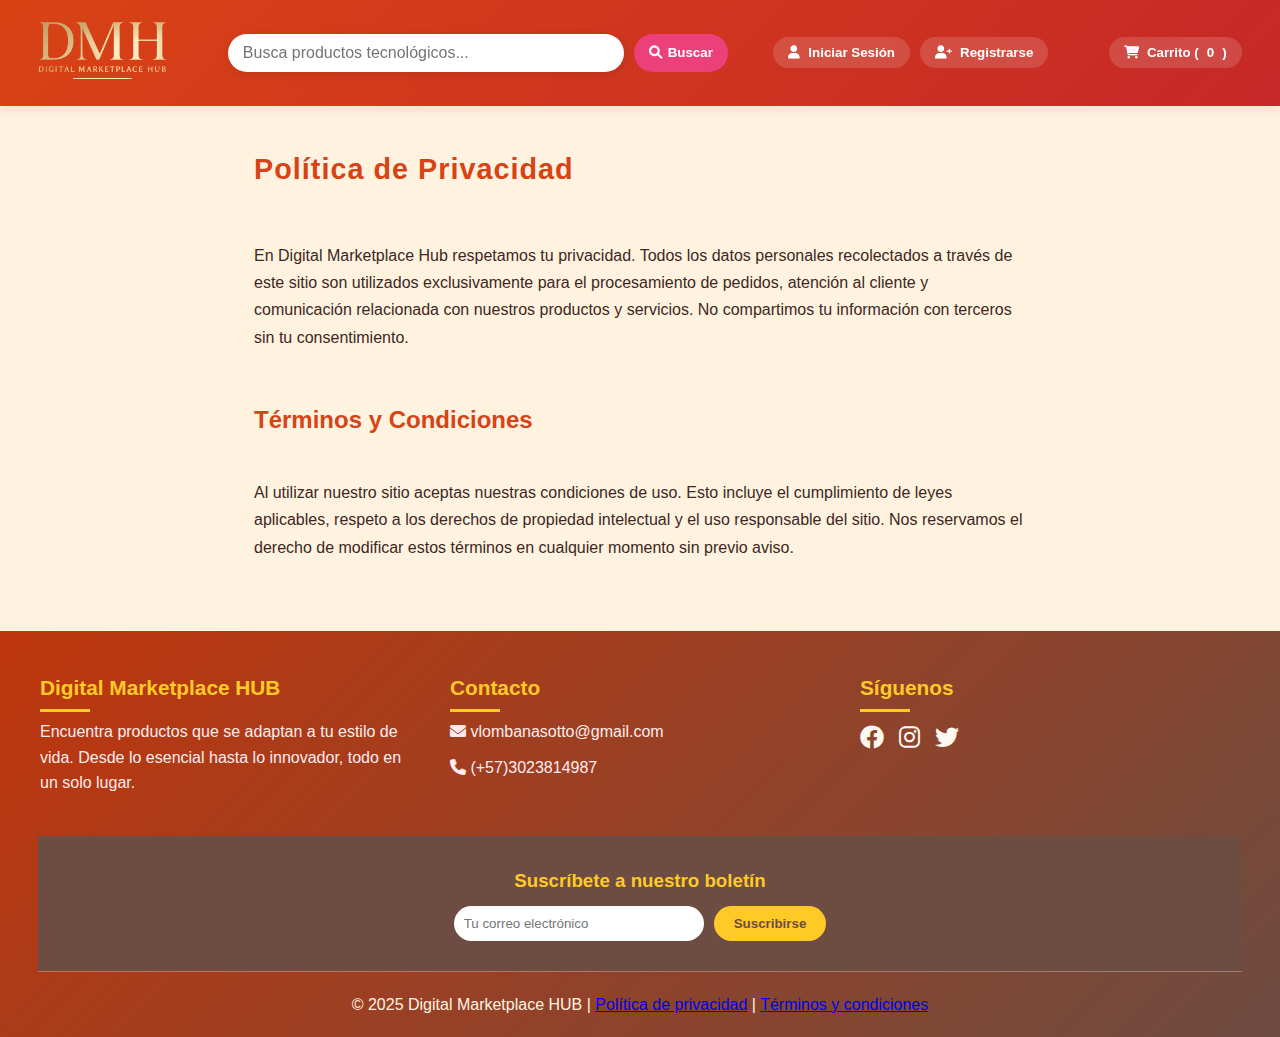
<file: politica.html>
<!DOCTYPE html>
<html lang="es">
<head>
    <meta charset="UTF-8">
    <meta name="viewport" content="width=device-width, initial-scale=1.0">
    <title>Política de Privacidad | Términos y Condiciones</title>
    <link rel="stylesheet" href="styles.css">
    <link rel="stylesheet" href="https://cdnjs.cloudflare.com/ajax/libs/font-awesome/6.0.0-beta3/css/all.min.css">
</head>
<body style="background-color: var(--color-fondo); color: var(--color-texto);">
    
    <!-- NAV igual que en index.html -->
    <header style="background: linear-gradient(135deg, var(--color-primario), #c62828); color: white;">
        <div class="logo-container">
    <a href="index.html">
        <img src="imagenes/logo.png" alt="Digital Marketplace Hub" style="height: 60px; object-fit: contain;">
    </a>
        </div>
        <div class="search-container">
            <input type="text" id="searchInput" placeholder="Busca productos tecnológicos...">
            <button onclick="buscarProductos()"><i class="fas fa-search"></i> Buscar</button>
        </div>
        <div class="usuario-container">
            <button id="btn-login" onclick="mostrarLoginModal()"><i class="fas fa-user"></i> Iniciar Sesión</button>
            <button id="btn-registro" onclick="mostrarRegistroModal()"><i class="fas fa-user-plus"></i> Registrarse</button>
            <button id="btn-logout" onclick="cerrarSesion()" style="display: none;"><i class="fas fa-sign-out-alt"></i> Cerrar Sesión</button>
        </div>
        <button id="cart-icon" onclick="mostrarCarrito()">
            <i class="fas fa-shopping-cart"></i> Carrito (<span id="cart-count">0</span>)
        </button>
    </header>

    <!-- CONTENIDO DE LA PÁGINA -->
    <main style="padding: 40px 5%; max-width: 900px; margin: 0 auto;">
        <h1 style="color: var(--color-primario); margin-bottom: 30px;">Política de Privacidad</h1>
        <p style="line-height: 1.7; margin-bottom: 30px;">
            En Digital Marketplace Hub respetamos tu privacidad. Todos los datos personales recolectados a través de este sitio son utilizados exclusivamente para el procesamiento de pedidos, atención al cliente y comunicación relacionada con nuestros productos y servicios. No compartimos tu información con terceros sin tu consentimiento.
        </p>

        <h2 style="color: var(--color-primario); margin-bottom: 20px;">Términos y Condiciones</h2>
        <p style="line-height: 1.7;">
            Al utilizar nuestro sitio aceptas nuestras condiciones de uso. Esto incluye el cumplimiento de leyes aplicables, respeto a los derechos de propiedad intelectual y el uso responsable del sitio. Nos reservamos el derecho de modificar estos términos en cualquier momento sin previo aviso.
        </p>
    </main>

    <!-- FOOTER igual al de index.html -->
    <footer>
        <div class="footer-content">
            <div class="footer-section">
                <h3>Digital Marketplace HUB</h3>
                <p>Encuentra productos que se adaptan a tu estilo de vida. Desde lo esencial hasta lo innovador, todo en un solo lugar.</p>
            </div>
            <div class="footer-section">
                <h3>Contacto</h3>
                <p><i class="fas fa-envelope"></i> vlombanasotto@gmail.com</p>
                <p><i class="fas fa-phone"></i>  (+57)3023814987</p>
            </div>
            <div class="footer-section">
                <h3>Síguenos</h3>
                <div class="social-icons">
                    <a href="https://www.facebook.com" target="_blank" rel="noopener noreferrer"><i class="fab fa-facebook"></i></a>
                    <a href="https://www.instagram.com" target="_blank" rel="noopener noreferrer"><i class="fab fa-instagram"></i></a>
                    <a href="https://www.twitter.com" target="_blank" rel="noopener noreferrer"><i class="fab fa-twitter"></i></a>
                </div>
            </div>
        </div>
        <section style="text-align: center; background-color: #6d4c41; padding: 30px;">
            <h3 style="color: #ffca28; margin-bottom: 10px;">Suscríbete a nuestro boletín</h3>
            <form style="display: flex; justify-content: center; gap: 10px; flex-wrap: wrap;">
                <input type="email" placeholder="Tu correo electrónico" required style="padding: 10px; border-radius: 30px; border: none; min-width: 250px;">
                <button type="submit" style="padding: 10px 20px; border-radius: 30px; border: none; background-color: #ffca28; color: #6d4c41; font-weight: bold; cursor: pointer;">Suscribirse</button>
            </form>
        </section>
        <div class="footer-bottom">
            <p>&copy; 2025 Digital Marketplace HUB | <a href="#">Política de privacidad</a> | <a href="#">Términos y condiciones</a></p>
        </div>
    </footer>

    <script src="script.js"></script>
</body>
</html>
</file>
<file: styles.css>
:root {
    --color-primario: #d84315;        /* Naranja fuerte (mejor visibilidad que coral claro) */
    --color-secundario: #ec407a;      /* Rosa fuerte y legible */
    --color-acento: #ffca28;          /* Amarillo brillante */
    --color-fondo: #fff3e0;           /* Fondo cálido claro, pero no blanco total */
    --color-texto: #3e2723;           /* Marrón muy oscuro (casi negro) */
    --color-texto-claro: #5d4037;     /* Marrón medio */
    --sombra-suave: 0 4px 12px rgba(0,0,0,0.08);
    --sombra-elevada: 0 10px 25px rgba(0,0,0,0.15);
    --radio-borde: 12px;
    --transicion: all 0.3s ease;
}

* {
    margin: 0;
    padding: 0;
    box-sizing: border-box;
}

body {
    font-family: 'Segoe UI', Tahoma, Geneva, Verdana, sans-serif;
    background-color: var(--color-fondo);
    color: var(--color-texto);
    line-height: 1.6;
    overflow-x: hidden; /* Previene desplazamiento horizontal */
    width: 100%;
}

/* HEADER */
header {
    background: linear-gradient(135deg, var(--color-primario), #2d3e87);
    color: white;
    padding: 1.2rem 3%; /* Reducido de 5% a 3% */
    display: flex;
    justify-content: space-between;
    align-items: center;
    flex-wrap: wrap; /* Permite que los elementos se envuelvan en pantallas pequeñas */
    box-shadow: var(--sombra-suave);
    position: sticky;
    top: 0;
    z-index: 100;
    width: 100%;
}

.logo-container {
    display: flex;
    align-items: center;
    gap: 10px;
    margin-right: 15px; /* <-- esto es lo nuevo */
}
.logo-icon {
    font-size: 1.8rem; /* Ligeramente reducido */
}

h1 {
    font-size: 1.8rem; /* Ligeramente reducido */
    font-weight: 600;
    letter-spacing: 1px;
}

.search-container {
    display: flex;
    gap: 10px;
    flex: 0 1 500px;
    width: 100%; /* Asegura que ocupe todo el espacio disponible en móviles */
}

#searchInput {
    padding: 10px 15px; /* Ligeramente reducido */
    width: 100%;
    border: none;
    border-radius: 30px;
    outline: none;
    font-size: 1rem;
    box-shadow: 0 2px 8px rgba(0,0,0,0.1);
}

.search-container button {
    background-color: var(--color-secundario);
    color: white;
    border: none;
    padding: 0 15px; /* Reducido de 20px a 15px */
    border-radius: 30px;
    cursor: pointer;
    transition: var(--transicion);
    display: flex;
    align-items: center;
    gap: 6px; /* Reducido de 8px a 6px */
    font-weight: 600;
    white-space: nowrap; /* Evita que el texto se rompa */
}

.search-container button:hover {
    background-color: #27ae60;
    transform: translateY(-2px);
}

#cart-icon {
    background: rgba(255,255,255,0.15);
    border: none;
    color: white;
    padding: 8px 15px; /* Reducido de 10px 18px a 8px 15px */
    border-radius: 30px;
    display: flex;
    align-items: center;
    gap: 8px;
    cursor: pointer;
    transition: var(--transicion);
    font-weight: 600;
    white-space: nowrap; /* Evita que el texto se rompa */
}

#cart-icon:hover {
    background-color: rgba(255,255,255,0.25);
    transform: translateY(-2px);
}

/* BANNER */
.banner {
    background: linear-gradient(rgba(0,0,0,0.5), rgba(0,0,0,0.5)), url('/api/placeholder/1600/400?text=Tech+Store+Banner');
    background-size: cover;
    background-position: center;
    color: white;
    text-align: center;
    padding: 60px 20px; /* Reducido de 80px a 60px */
    margin-bottom: 30px; /* Reducido de 40px a 30px */
    width: 100%;
}

.banner-content {
    max-width: 800px;
    margin: 0 auto;
}

.banner h2 {
    font-size: 2.4rem; /* Reducido de 2.8rem a 2.4rem */
    margin-bottom: 15px;
    text-shadow: 2px 2px 4px rgba(0,0,0,0.5);
}

.banner p {
    font-size: 1.2rem;
    margin-bottom: 30px;
    text-shadow: 1px 1px 2px rgba(0,0,0,0.5);
}

/* LAYOUT PRINCIPAL */
main {
    display: flex;
    padding: 0 3%; /* Reducido de 20px a 3% */
    max-width: 100%; /* Asegura que no exceda el ancho de la pantalla */
    margin: 0 auto;
    gap: 20px;
    flex-wrap: wrap; /* Permite que los elementos se envuelvan en pantallas pequeñas */
}

/* FILTROS */
.filtros-sidebar {
    width: 250px;
    padding: 15px;
    background-color: #f8f9fa;
    border-radius: var(--radio-borde);
    box-shadow: var(--sombra-suave);
    margin-right: 20px;
    margin-bottom: 20px; /* Añadir margen inferior para cuando se envuelve */
    flex-shrink: 0; /* Evita que se comprima demasiado */
}

.filtros-container {
    display: flex;
    flex-direction: column;
    gap: 15px;
}

.filtros-container h3 {
    margin: 0 0 15px 0;
    border-bottom: 2px solid var(--color-primario);
    padding-bottom: 10px;
    color: #333;
    font-size: 1.2rem;
    display: flex;
    align-items: center;
}

.filtros-container h3 i {
    margin-right: 8px;
    color: var(--color-primario);
}

/* Grupos de filtros */
.filtro-grupo {
    display: flex;
    flex-direction: column;
    gap: 5px;
}

.filtro-grupo label {
    font-weight: 600;
    color: #555;
    font-size: 0.9rem;
}

.filtro-grupo select {
    padding: 8px 10px;
    border: 1px solid #ddd;
    border-radius: 4px;
    background-color: white;
    font-size: 0.9rem;
    cursor: pointer;
    transition: border-color 0.3s;
    width: 100%; /* Asegura que ocupe todo el ancho disponible */
}

.filtro-grupo select:hover,
.filtro-grupo select:focus {
    border-color: var(--color-primario);
    outline: none;
}

/* Botones de filtros */
.filtros-botones {
    display: flex;
    gap: 10px;
    margin-top: 10px;
}

.btn-filtrar,
.btn-limpiar {
    padding: 8px 12px; /* Ligeramente reducido */
    border: none;
    border-radius: 4px;
    cursor: pointer;
    font-weight: 600;
    font-size: 0.9rem;
    display: flex;
    align-items: center;
    justify-content: center;
    transition: all 0.3s;
}

.btn-filtrar {
    background-color: var(--color-primario);
    color: white;
    flex: 2;
}

.btn-filtrar:hover {
    background-color: #3a56c5;
}

.btn-limpiar {
    background-color: #e74c3c;
    color: white;
    flex: 1;
}

.btn-limpiar:hover {
    background-color: #c0392b;
}

.btn-filtrar i,
.btn-limpiar i {
    margin-right: 5px;
}

/* PRODUCTOS */
.productos-grid {
    display: grid;
    grid-template-columns: repeat(auto-fill, minmax(250px, 1fr)); /* Reducido de 280px a 250px */
    gap: 20px;
    flex: 1;
    min-width: 0; /* Evita que los elementos se desborden */
    padding-bottom: 40px;
}

.producto {
    background-color: white;
    border-radius: var(--radio-borde);
    overflow: hidden;
    box-shadow: var(--sombra-suave);
    transition: var(--transicion);
    display: flex;
    flex-direction: column;
    height: 100%;
}

.producto:hover {
    transform: translateY(-5px); /* Reducido de -8px a -5px */
    box-shadow: var(--sombra-elevada);
}

.producto img {
    width: 100%;
    height: 200px; /* Reducido de 220px a 200px */
    object-fit: cover;
    transition: var(--transicion);
}

.producto:hover img {
    transform: scale(1.05);
}

.producto-contenido {
    padding: 15px; /* Reducido de 20px a 15px */
    text-align: center;
    display: flex;
    flex-direction: column;
    flex-grow: 1;
    justify-content: space-between;
}

.producto h3 {
    color: var(--color-primario);
    margin-bottom: 10px;
    font-size: 1.2rem; /* Reducido de 1.3rem a 1.2rem */
}

.producto p {
    color: var(--color-texto-claro);
    margin-bottom: 15px; /* Reducido de 20px a 15px */
    flex-grow: 1;
}

.producto button {
    background-color: var(--color-secundario);
    color: white;
    border: none;
    padding: 10px 18px; /* Reducido de 12px 20px a 10px 18px */
    border-radius: 30px;
    cursor: pointer;
    transition: var(--transicion);
    font-weight: 600;
}

.producto button:hover {
    background-color: #27ae60;
    transform: scale(1.05);
}

/* MODAL */
.modal {
    display: none;
    position: fixed;
    z-index: 1000;
    left: 0;
    top: 0;
    width: 100%;
    height: 100%;
    overflow: auto;
    background-color: rgba(0,0,0,0.6);
    backdrop-filter: blur(5px);
}

.modal-contenido {
    background-color: white;
    margin: 10% auto;
    padding: 25px; /* Reducido de 30px a 25px */
    border-radius: var(--radio-borde);
    width: 90%;
    max-width: 600px;
    box-shadow: var(--sombra-elevada);
    position: relative;
    animation: modalFadeIn 0.3s ease;
}

.modal-recibo-contenido {
    background-color: white;
    margin: 5% auto;
    padding: 25px; /* Reducido de 30px a 25px */
    border-radius: var(--radio-borde);
    width: 90%;
    max-width: 800px;
    box-shadow: var(--sombra-elevada);
    position: relative;
    animation: modalFadeIn 0.3s ease;
}

@keyframes modalFadeIn {
    from {opacity: 0; transform: translateY(-20px);}
    to {opacity: 1; transform: translateY(0);}
}

.cerrar {
    position: absolute;
    top: 15px;
    right: 20px;
    color: #aaa;
    font-size: 28px;
    font-weight: bold;
    cursor: pointer;
    transition: var(--transicion);
}

.cerrar:hover {
    color: var(--color-primario);
}

.carrito-item {
    display: flex;
    justify-content: space-between;
    align-items: center;
    padding: 15px 0;
    border-bottom: 1px solid #ecf0f1;
    flex-wrap: wrap; /* Permite que se envuelva en pantallas pequeñas */
}

.carrito-item:last-child {
    border-bottom: none;
}

.carrito-item button {
    background-color: #e74c3c;
    color: white;
    border: none;
    padding: 6px 10px; /* Reducido de 8px 12px a 6px 10px */
    border-radius: 20px;
    cursor: pointer;
    transition: var(--transicion);
}

.carrito-item button:hover {
    background-color: #c0392b;
}

#total-carrito {
    text-align: right;
    font-size: 1.2rem;
    font-weight: bold;
    margin: 20px 0;
    padding-top: 15px;
    border-top: 2px solid #ecf0f1;
}

.modal-contenido > button {
    background-color: var(--color-primario);
    color: white;
    border: none;
    padding: 10px 20px; /* Reducido de 12px 24px a 10px 20px */
    border-radius: 30px;
    cursor: pointer;
    transition: var(--transicion);
    font-weight: 600;
    display: block;
    margin: 0 auto;
    display: flex;
    align-items: center;
    gap: 8px;
    justify-content: center;
}

.modal-contenido > button:hover {
    background-color: #3a56c5;
    transform: translateY(-2px);
}

/* RECIBO */
#contenido-recibo {
    background-color: white;
    padding: 20px; /* Reducido de 30px a 20px */
    border: 1px solid #ecf0f1;
    border-radius: var(--radio-borde);
    margin-bottom: 20px;
}

#pdf-preview {
    width: 100%;
    height: 450px; /* Reducido de 500px a 450px */
    margin-top: 20px;
}

.acciones-recibo {
    display: flex;
    justify-content: center;
    gap: 15px; /* Reducido de 20px a 15px */
    margin-top: 20px; /* Reducido de 25px a 20px */
    flex-wrap: wrap; /* Permite que se envuelva en pantallas pequeñas */
}

.acciones-recibo button {
    padding: 10px 20px; /* Reducido de 12px 24px a 10px 20px */
    border: none;
    border-radius: 30px;
    cursor: pointer;
    transition: var(--transicion);
    font-weight: 600;
    display: flex;
    align-items: center;
    gap: 8px;
    margin: 5px; /* Añadido para cuando se envuelva */
}

.btn-descargar {
    background-color: var(--color-primario);
    color: white;
}

.btn-descargar:hover {
    background-color: #3a56c5;
    transform: translateY(-2px);
}

.btn-imprimir {
    background-color: var(--color-secundario);
    color: white;
}

.btn-imprimir:hover {
    background-color: #27ae60;
    transform: translateY(-2px);
}

/* FOOTER */
footer {
    background: linear-gradient(135deg, #bf360c, #6d4c41); /* Degradado cálido y suave */
    color: #fff8f0;
    padding: 40px 3% 20px;
    margin-top: 30px;
    width: 100%;
}

.footer-content {
    display: grid;
    grid-template-columns: repeat(auto-fit, minmax(180px, 1fr));
    gap: 30px;
    max-width: 1200px;
    margin: 0 auto 30px;
}

.footer-section h3 {
    font-size: 1.3rem;
    margin-bottom: 15px;
    position: relative;
    color: var(--color-acento); /* Acento dorado */
}

.footer-section h3:after {
    content: '';
    position: absolute;
    left: 0;
    bottom: -8px;
    height: 3px;
    width: 50px;
    background-color: var(--color-acento);
}

.footer-section p {
    margin-bottom: 10px;
    color: #ffebee; /* Texto cálido suave */
}

.social-icons {
    display: flex;
    gap: 15px;
    font-size: 1.5rem;
    color: #fff8f0;
}

.social-icons a {
    color: inherit;         /* Mantiene el color blanco o el que esté definido */
    text-decoration: none;  /* Elimina el subrayado */
    transition: var(--transicion);
}

.social-icons a:hover {
    color: var(--color-acento); /* Color dorado al pasar el mouse */
    transform: translateY(-3px);
}


.footer-bottom {
    text-align: center;
    padding-top: 20px;
    border-top: 1px solid rgba(255, 235, 238, 0.3); /* Línea sutil */
    color: #fff3e0;
}


/* Mensaje cuando no hay resultados */
.sin-resultados {
    grid-column: 1 / -1;
    text-align: center;
    padding: 30px;
    background-color: #f8f9fa;
    border-radius: 8px;
    color: #555;
    font-size: 1.1rem;
}

/* Estilos para notificaciones flotantes */
.notificacion-flotante {
    position: fixed;
    bottom: 20px;
    right: 20px;
    background-color: #4CAF50;
    color: white;
    padding: 15px 20px;
    border-radius: 5px;
    box-shadow: 0 3px 10px rgba(0,0,0,0.2);
    display: flex;
    align-items: center;
    gap: 10px;
    transform: translateY(100px);
    opacity: 0;
    transition: all 0.3s ease;
    z-index: 1000;
}

.notificacion-flotante.mostrar {
    transform: translateY(0);
    opacity: 1;
}

.notificacion-flotante i {
    font-size: 1.2rem;
}

/* RESPONSIVE DESIGN MEJORADO */
@media (max-width: 992px) {
    .productos-grid {
        grid-template-columns: repeat(auto-fill, minmax(220px, 1fr)); /* Reducido de 250px a 220px */
    }
}

@media (max-width: 768px) {
    header {
        flex-direction: column;
        padding: 15px 4%;
    }
    
    .logo-container {
        width: 100%;
        justify-content: center;
        margin-bottom: 15px;
    }
    
    .search-container {
        order: 2;
        width: 100%;
        margin-bottom: 15px;
    }
    
    #cart-icon {
        order: 3;
        align-self: center;
    }
    
    main {
        flex-direction: column;
        padding: 0 4%;
    }
    
    .filtros-sidebar {
        width: 100%;
        margin-right: 0;
    }
    
    .productos-grid {
        grid-template-columns: repeat(auto-fill, minmax(200px, 1fr)); /* Reducido más para móviles */
    }
    
    .banner {
        padding: 40px 15px; /* Reducido para móviles */
    }
    
    .banner h2 {
        font-size: 1.8rem; /* Reducido para móviles */
    }
    
    .banner p {
        font-size: 1.1rem; /* Reducido para móviles */
    }
}

@media (max-width: 576px) {
    header {
        padding: 12px 3%;
    }
    
    h1 {
        font-size: 1.6rem; /* Reducido aún más para móviles pequeños */
    }
    
    .search-container {
        flex-direction: column;
        gap: 10px;
    }
    
    .search-container button {
        width: 100%;
        justify-content: center;
    }
    
    .productos-grid {
        grid-template-columns: 1fr; /* Una sola columna en móviles pequeños */
    }
    
    .footer-content {
        gap: 25px;
    }
    
    .modal-contenido, .modal-recibo-contenido {
        padding: 15px;
        margin-top: 10%;
    }
    
    .producto img {
        height: 180px; /* Reducido aún más para móviles pequeños */
    }
    
    .acciones-recibo {
        flex-direction: column;
    }
    
    .acciones-recibo button {
        width: 100%;
        justify-content: center;
    }
    
    .carrito-item {
        flex-direction: column;
        align-items: flex-start;
        gap: 10px;
    }
    
    .carrito-item button {
        margin-top: 10px;
        align-self: flex-end;
    }
}/* Estilos para elementos de usuario */

/* Contenedor de usuario en el header */
.usuario-container {
    display: flex;
    align-items: center;
    gap: 10px;
    margin-right: 15px;
}

#nombre-usuario {
    color: white;
    font-weight: 600;
    margin-right: 10px;
}

/* Botones de login y registro */
#btn-login, #btn-registro, #btn-logout {
    background: rgba(255,255,255,0.15);
    border: none;
    color: white;
    padding: 8px 15px;
    border-radius: 30px;
    display: flex;
    align-items: center;
    gap: 8px;
    cursor: pointer;
    transition: var(--transicion);
    font-weight: 600;
    white-space: nowrap;
}

#btn-login:hover, #btn-registro:hover, #btn-logout:hover {
    background-color: rgba(255,255,255,0.25);
    transform: translateY(-2px);
}

/* Estilos para formularios en los modales */
#form-login, #form-registro, #form-pago {
    display: flex;
    flex-direction: column;
    gap: 15px;
}

.form-grupo {
    display: flex;
    flex-direction: column;
    gap: 5px;
}

.form-grupo label {
    font-weight: 600;
    color: var(--color-texto);
    font-size: 0.95rem;
}

.form-grupo input {
    padding: 10px 12px;
    border: 1px solid #ddd;
    border-radius: 6px;
    font-size: 1rem;
    transition: border-color 0.3s;
}

.form-grupo input:focus {
    border-color: var(--color-primario);
    outline: none;
    box-shadow: 0 0 0 2px rgba(74, 108, 247, 0.2);
}

.form-row {
    display: flex;
    gap: 15px;
}

.form-row .form-grupo {
    flex: 1;
}

/* Botones de formulario */
#form-login button, #form-registro button, #form-pago button {
    background-color: var(--color-primario);
    color: white;
    border: none;
    padding: 12px 20px;
    border-radius: 30px;
    cursor: pointer;
    transition: var(--transicion);
    font-weight: 600;
    margin-top: 10px;
    font-size: 1rem;
}

#form-login button:hover, #form-registro button:hover, #form-pago button:hover {
    background-color: #3a56c5;
    transform: translateY(-2px);
}

/* Estilos para enlaces dentro de los modales */
.texto-registro {
    margin-top: 15px;
    text-align: center;
    font-size: 0.95rem;
    color: var(--color-texto-claro);
}

.texto-registro a {
    color: var(--color-primario);
    text-decoration: none;
    font-weight: 600;
    transition: var(--transicion);
}

.texto-registro a:hover {
    color: #3a56c5;
    text-decoration: underline;
}

/* Títulos de sección en formularios */
#form-pago h3 {
    font-size: 1.2rem;
    color: var(--color-texto);
    margin-top: 10px;
    margin-bottom: 5px;
    border-bottom: 1px solid #ecf0f1;
    padding-bottom: 8px;
}

/* Responsive para formularios */
@media (max-width: 768px) {
    .form-row {
        flex-direction: column;
        gap: 10px;
    }
    
    .form-grupo input {
        padding: 8px 10px;
        font-size: 0.95rem;
    }
    
    .usuario-container {
        width: 100%;
        justify-content: center;
        flex-wrap: wrap;
        margin-bottom: 15px;
        order: 1;
    }
}

@media (max-width: 576px) {
    #btn-login, #btn-registro, #btn-logout {
        padding: 6px 12px;
        font-size: 0.9rem;
    }
    
    #nombre-usuario {
        font-size: 0.9rem;
    }
    
    .form-grupo label {
        font-size: 0.9rem;
    }
}
/* ======= Sección: Sobre la tienda ======= */
.info-tienda {
    padding: 40px 3%;
    background-color: var(--color-fondo);
    text-align: center;
}

.info-tienda h2 {
    color: var(--color-primario);
    margin-bottom: 20px;
}

.info-tienda p {
    max-width: 800px;
    margin: 0 auto;
    font-size: 1.1rem;
    color: var(--color-texto-claro);
}

/* ======= Sección: Testimonios ======= */
.testimonios {
    padding: 50px 3%;
    background-color: #fbe9e7;
}

.testimonios h2 {
    text-align: center;
    color: #bf360c;
    margin-bottom: 30px;
}

.testimonios .testimonial-list {
    display: flex;
    flex-wrap: wrap;
    gap: 30px;
    justify-content: center;
}

.testimonios .testimonial {
    background: white;
    padding: 20px;
    border-radius: var(--radio-borde);
    box-shadow: var(--sombra-suave);
    max-width: 300px;
    text-align: left;
}

/* ======= Sección: Preguntas Frecuentes ======= */
.faq {
    padding: 50px 3%;
    background-color: white;
}

.faq h2 {
    text-align: center;
    color: var(--color-texto-claro);
    margin-bottom: 30px;
}

.faq h4 {
    color: var(--color-primario);
    margin-top: 20px;
}

.faq p {
    margin-bottom: 10px;
    color: var(--color-texto);
}

/* ======= Sección: Contacto ======= */
.contacto {
    padding: 50px 3%;
    background-color: #f8f9fa;
}

.contacto h2 {
    text-align: center;
    color: var(--color-primario);
    margin-bottom: 30px;
}

.contacto form {
    max-width: 600px;
    margin: 0 auto;
    display: flex;
    flex-direction: column;
    gap: 15px;
}

.contacto input,
.contacto textarea {
    padding: 10px;
    border-radius: 6px;
    border: 1px solid #ccc;
    font-size: 1rem;
}

.contacto button {
    padding: 10px;
    background-color: var(--color-primario);
    color: white;
    border: none;
    border-radius: 6px;
    cursor: pointer;
    font-weight: bold;
    transition: var(--transicion);
}

.contacto button:hover {
    background-color: #bf360c;
}
.botones-pago {
    display: flex;
    gap: 10px;
    margin-bottom: 20px;
    justify-content: center; /* opcional: centra los botones */
}

.botones-pago button {
    padding: 10px 20px;
    border: none;
    background-color: #e0e0e0;
    color: #333;
    font-weight: bold;
    cursor: pointer;
    border-radius: 5px;
    transition: background-color 0.3s ease;
}

.botones-pago button.activo {
    background-color: #d84315;
    color: white;
}.titulo-metodo-pago {
    text-align: center;
    margin-bottom: 20px;
    font-weight: bold;
    color: #4e342e; /* opcional: color armónico */
}
</file>
